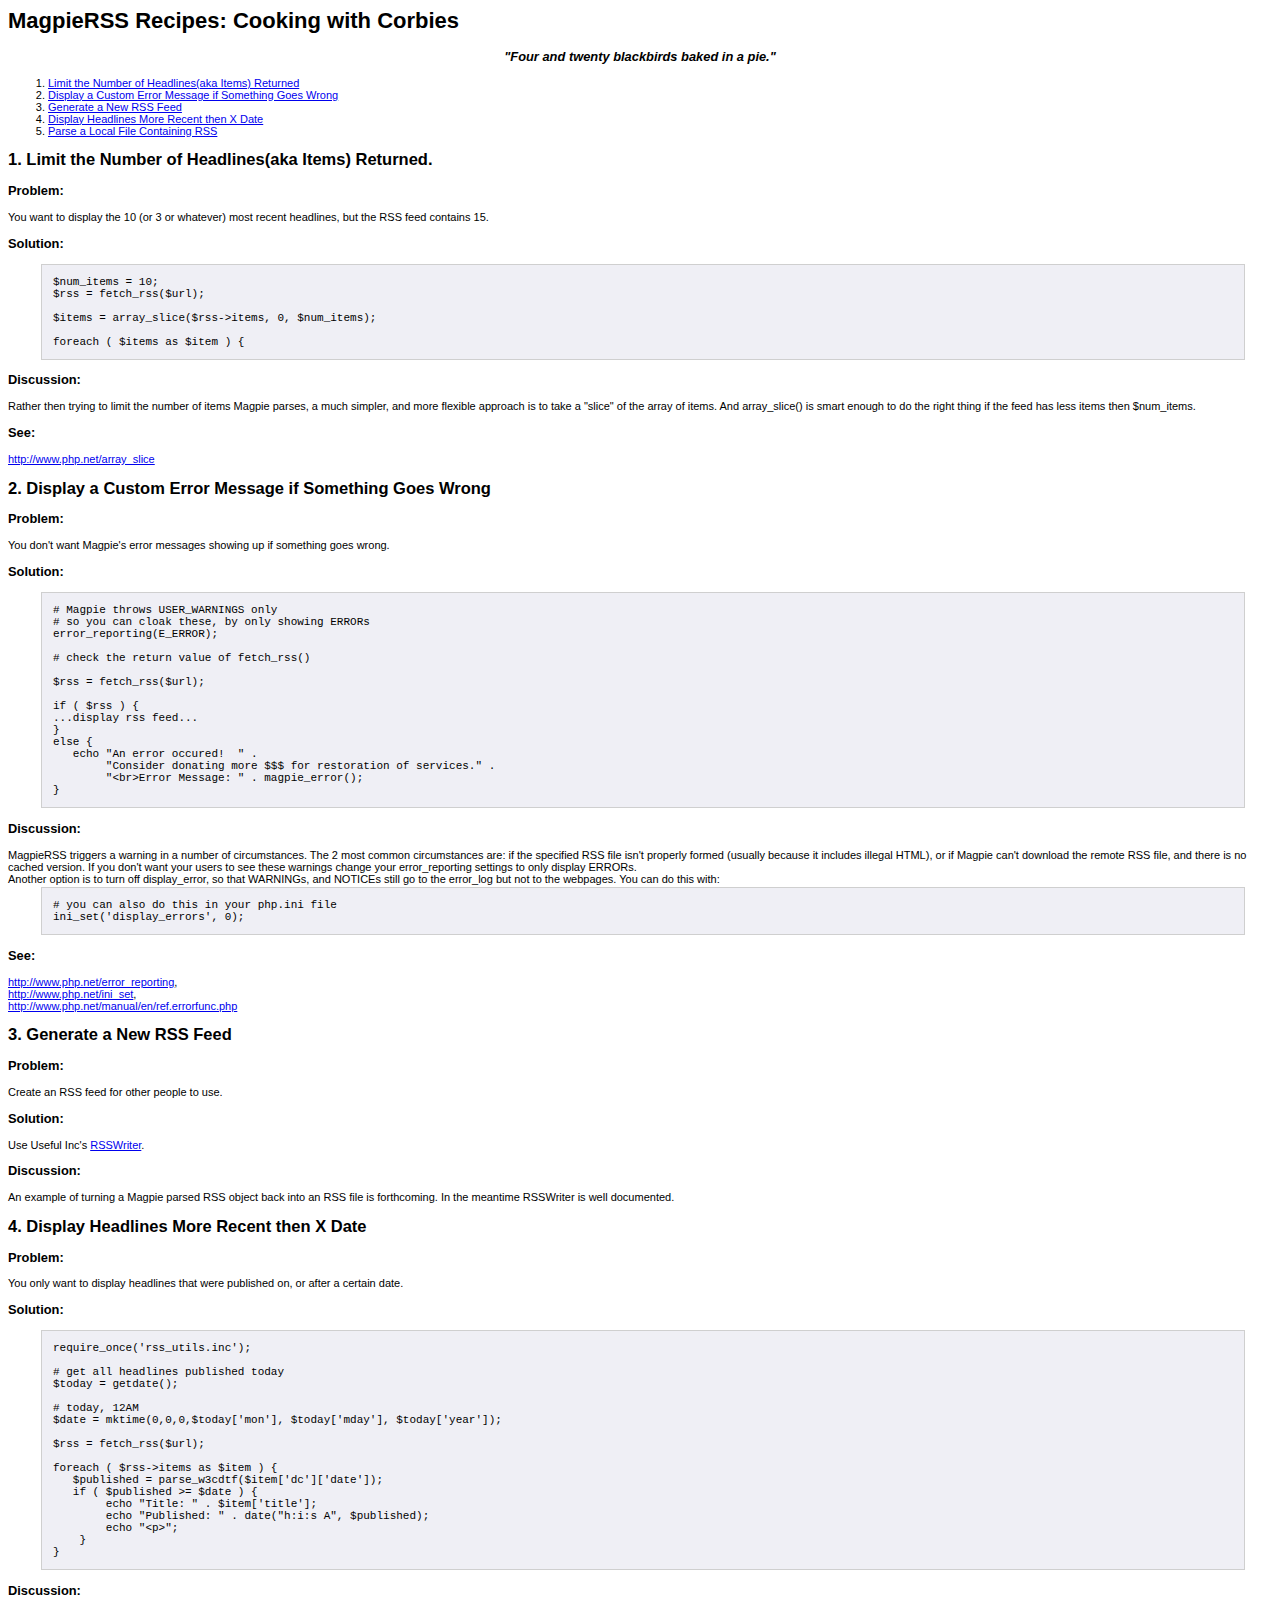
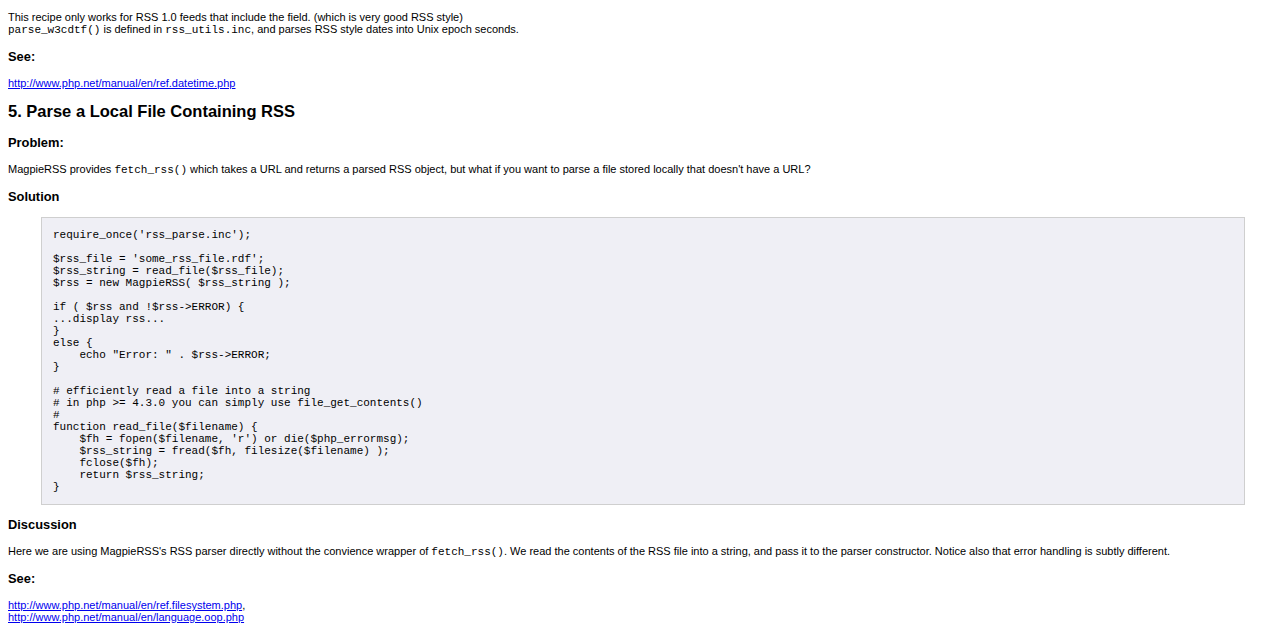
<file: charts4php/bootstrap/rss/htdocs/cookbook.html>
<html>
	<head>
	<title>Magie RSS Recipes:  Simple PHP RSS How To</title>
	<style>
	body {
		font-family:trebuchet MS, trebuchet, verdana, arial, sans-serif; 
		font-size: 11px; 
	
	}
	
	pre { font-family: "Courier New", monospace; 
      padding: 1em; 
      margin: 0.2em 2.5em 0.2em 3em;
      background-color: #efeff5;
      border: 1px solid #cfcfcf;
      white-space: pre;
 	}

	</style>
	</head>
	<body>
<p>
<h1>MagpieRSS Recipes:  Cooking with Corbies</h1>

<div align="center"><h3><em>"Four and twenty blackbirds baked in a
pie."</em></h3></div>
</p>
<p>
<ol>
<li><a href="#limit">Limit the Number of Headlines(aka Items) Returned</a></li>
<li><a href="#error_message">Display a Custom Error Message if Something Goes
Wrong</a></li>
<li><a href="#write_rss">Generate a New RSS Feed</a></li>
<li><a href="#by_date">Display Headlines More Recent then X Date</a></li>
<li><a href="#from_file">Parse a Local File Containing RSS</a></li>

</ol>
</p>

<a name="limit"></a><h2>1. Limit the Number of Headlines(aka Items) Returned.</h2>

<h3>Problem:</h3>

You want to display the 10 (or 3 or whatever) most recent headlines, but the RSS feed
contains 15.

<h3>Solution:</h3>

<pre>
$num_items = 10;
$rss = fetch_rss($url);

$items = array_slice($rss->items, 0, $num_items);

foreach ( $items as $item ) {
</pre>
<h3>Discussion:</h3>

Rather then trying to limit the number of items Magpie parses, a much simpler,
and more flexible approach is to take a "slice" of the array of items.  And
array_slice() is smart enough to do the right thing if the feed has less items
then $num_items.

<h3>See:</h3> <a href="http://www.php.net/array_slice">http://www.php.net/array_slice</a>
</p>

<a name="error_message"></a><h2>2. Display a Custom Error Message if Something Goes Wrong</h2>

<h3>Problem:</h3>

You don't want Magpie's error messages showing up if something goes wrong.

<h3>Solution:</h3>
<pre>
# Magpie throws USER_WARNINGS only
# so you can cloak these, by only showing ERRORs
error_reporting(E_ERROR);

# check the return value of fetch_rss()

$rss = fetch_rss($url);

if ( $rss ) {
...display rss feed...
}
else {
   echo "An error occured!  " .
        "Consider donating more $$$ for restoration of services." .
        "&lt;br&gt;Error Message: " . magpie_error();
}
</pre>
<h3>Discussion:</h3>

MagpieRSS triggers a warning in a number of circumstances.  The 2 most common
circumstances are:  if the specified RSS file isn't properly formed (usually
because it includes illegal HTML), or if Magpie can't download the remote RSS
file, and there is no cached version.  

If you don't want your users to see these warnings change your error_reporting
settings to only display ERRORs.<br />
Another option is to turn off display_error,
so that WARNINGs, and NOTICEs still go to the error_log but not to the webpages.

You can do this with:

<pre>
# you can also do this in your php.ini file
ini_set('display_errors', 0);
</pre>

<h3>See:</h3>
<a
href="http://www.php.net/error_reporting">http://www.php.net/error_reporting</a>,<br
/>
<a href="http://www.php.net/ini_set">http://www.php.net/ini_set</a>, <br />
<a
href="http://www.php.net/manual/en/ref.errorfunc.php">http://www.php.net/manual/en/ref.errorfunc.php</a><br
/>

<a name="write_rss"></a><h2>3. Generate a New RSS Feed</h2>

<h3>Problem:</h3>

Create an RSS feed for other people to use.

<h3>Solution:</h3>

Use Useful Inc's <a href="http://usefulinc.com/rss/rsswriter/">RSSWriter</a>.

<h3>Discussion:</h3>

An example of turning a Magpie parsed RSS object back into an RSS file is
forthcoming.  In the meantime RSSWriter is well documented.

<a name="by_date"></a><h2>4. Display Headlines More Recent then X Date</h2>

<h3>Problem:</h3>

You only want to display headlines that were published on, or after a certain
date.


<h3>Solution:</h3>
<pre>
require_once('rss_utils.inc');

# get all headlines published today
$today = getdate();

# today, 12AM
$date = mktime(0,0,0,$today['mon'], $today['mday'], $today['year']);

$rss = fetch_rss($url);

foreach ( $rss->items as $item ) {
   $published = parse_w3cdtf($item['dc']['date']);
   if ( $published &gt;= $date ) {
        echo "Title: " . $item['title'];
        echo "Published: " . date("h:i:s A", $published);
        echo "&lt;p&gt;";
    }
}
</pre>
<h3>Discussion:</h3>

This recipe only works for RSS 1.0 feeds that include the <dc:date> field.
(which is very good RSS style) <br /> 
<code>parse_w3cdtf()</code> is defined in
<code>rss_utils.inc</code>, and parses RSS style dates into Unix epoch
seconds.  

<h3>See: </h3>
<a
href="http://www.php.net/manual/en/ref.datetime.php">http://www.php.net/manual/en/ref.datetime.php</a>

<a name="from_file"></a>
<h2>5. Parse a Local File Containing RSS</h2>
<h3>Problem:</h3>
MagpieRSS provides <code>fetch_rss()</code> which takes a URL and returns a
parsed RSS object, but what if you want to parse a file stored locally that
doesn't have a URL?

<h3>Solution</h3>
<pre>
require_once('rss_parse.inc');

$rss_file = 'some_rss_file.rdf';
$rss_string = read_file($rss_file);
$rss = new MagpieRSS( $rss_string );

if ( $rss and !$rss->ERROR) {
...display rss...
}
else {
    echo "Error: " . $rss->ERROR;
}

# efficiently read a file into a string
# in php >= 4.3.0 you can simply use file_get_contents()
#
function read_file($filename) {
    $fh = fopen($filename, 'r') or die($php_errormsg);
    $rss_string = fread($fh, filesize($filename) );
    fclose($fh);
    return $rss_string;
}
</pre>

<h3>Discussion</h3>
Here we are using MagpieRSS's RSS parser directly without the convience wrapper
of <code>fetch_rss()</code>.  We read the contents of the RSS file into a
string, and pass it to the parser constructor.  Notice also that error handling
is subtly different.

<h3>See: </h3>
<a
href="http://www.php.net/manual/en/ref.filesystem.php">http://www.php.net/manual/en/ref.filesystem.php</a>,<br
/>
<a
href="http://www.php.net/manual/en/language.oop.php">http://www.php.net/manual/en/language.oop.php</a>

<!-- 
<a name="link"></a><h2>#. Recipe</h2>
<h3>Problem:</h3>
Problem description
<h3>Solution</h3>
<pre>
code
</pre>
<h3>Discussion/h3>
Discuss code
<h3>See: </h3>
Documentation links:
-->

</body>
</html>
</file>
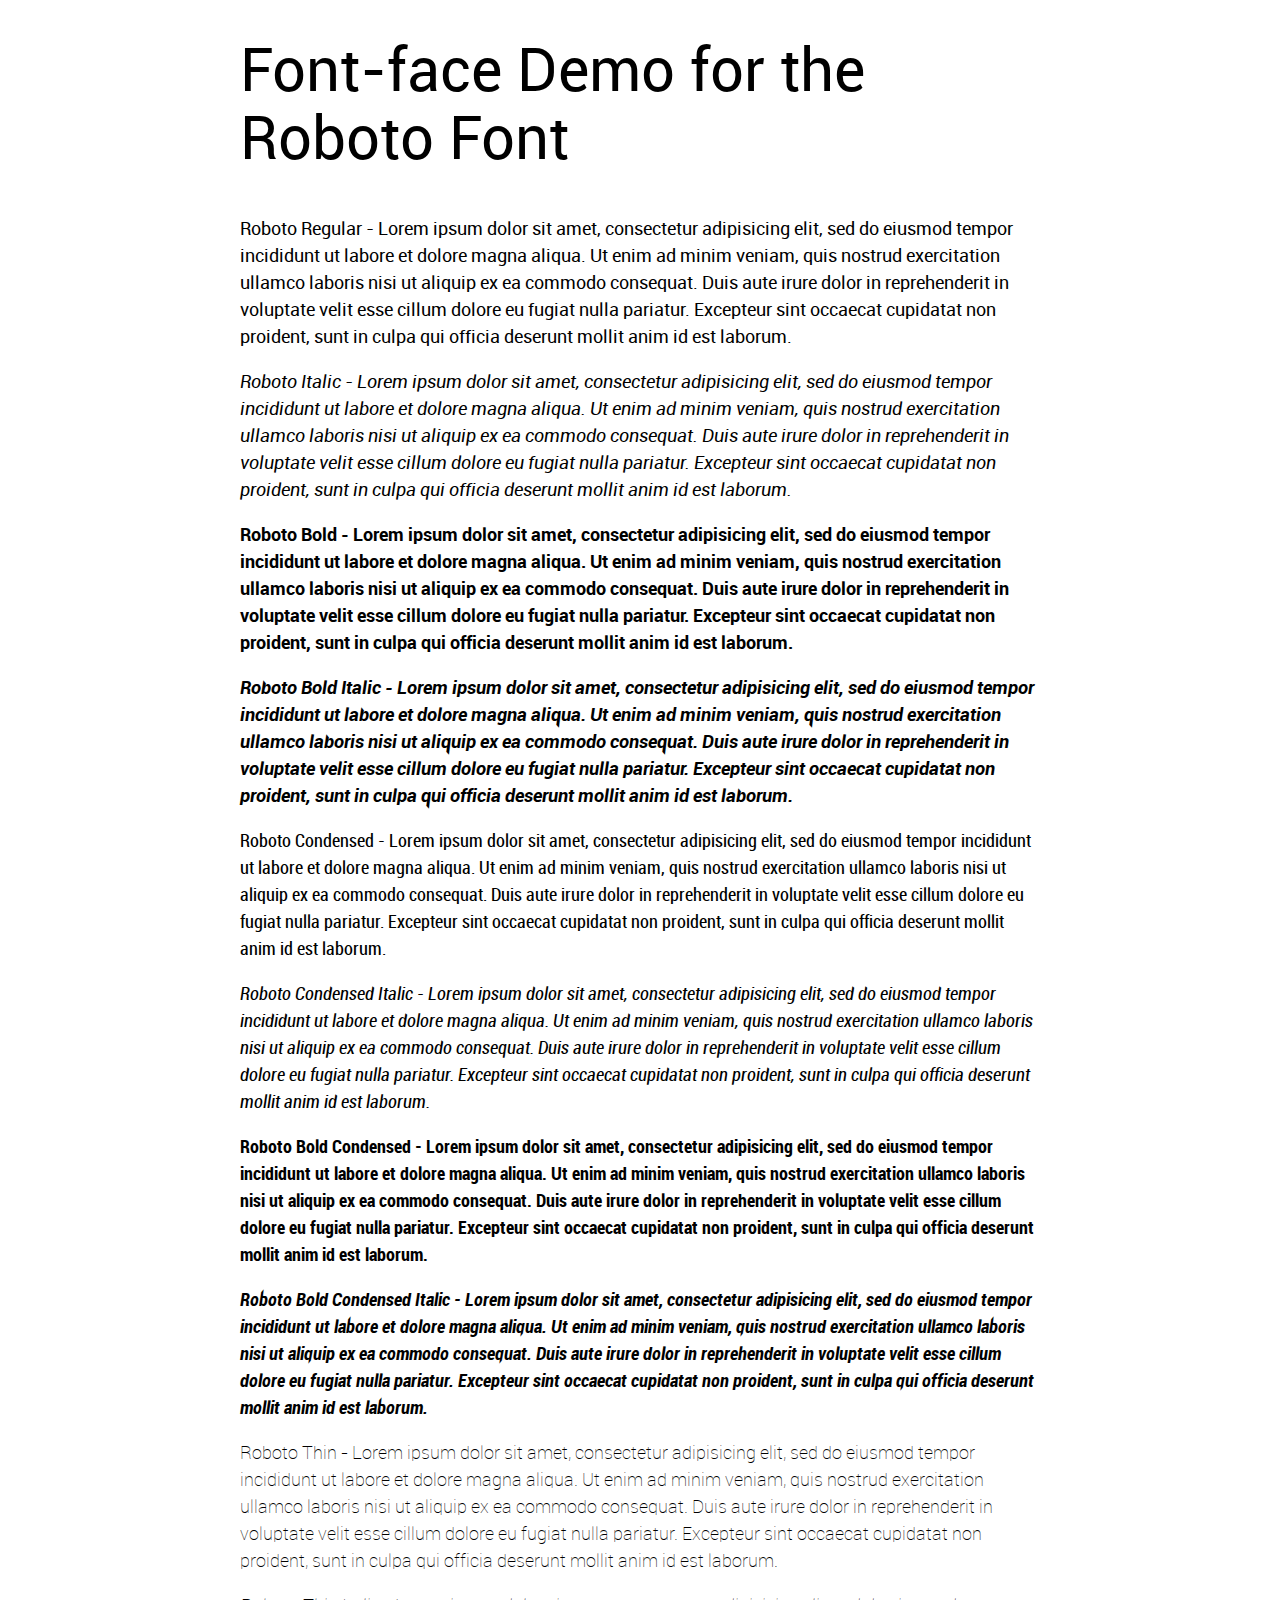
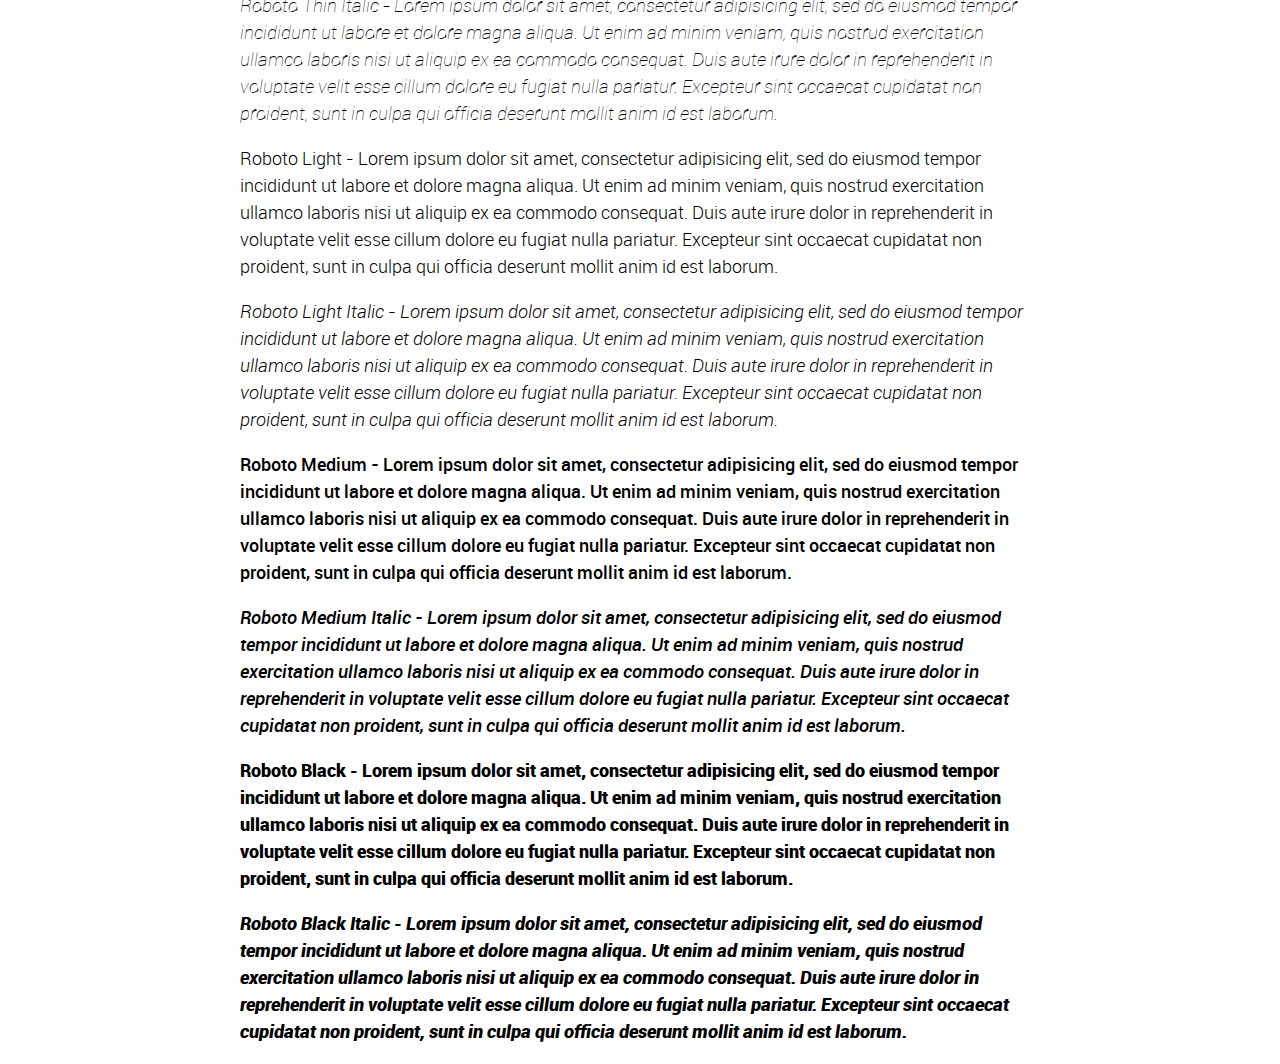
<file: charts4php/lib/js/fonts/demo.html>
<!DOCTYPE html PUBLIC "-//W3C//DTD XHTML 1.0 Strict//EN"
	"http://www.w3.org/TR/xhtml1/DTD/xhtml1-strict.dtd">

<html xmlns="http://www.w3.org/1999/xhtml" xml:lang="en" lang="en">
<head>
	<meta http-equiv="Content-Type" content="text/html; charset=utf-8"/>

	<title>Font Face Demo</title>
	<link rel="stylesheet" href="stylesheet.css" type="text/css" charset="utf-8">
	<style type="text/css" media="screen">
		h1.fontface {font: 60px/68px 'RobotoRegular', Arial, sans-serif;letter-spacing: 0;}

		p.style1 {font: 18px/27px 'RobotoRegular', Arial, sans-serif;}
		p.style2 {font: 18px/27px 'RobotoItalic', Arial, sans-serif;}
		p.style3 {font: 18px/27px 'RobotoBold', Arial, sans-serif;}
		p.style4 {font: 18px/27px 'RobotoBoldItalic', Arial, sans-serif;}
		p.style5 {font: 18px/27px 'RobotoCondensed', Arial, sans-serif;}
		p.style6 {font: 18px/27px 'RobotoCondensedItalic', Arial, sans-serif;}
		p.style7 {font: 18px/27px 'RobotoBoldCondensed', Arial, sans-serif;}
		p.style8 {font: 18px/27px 'RobotoBoldCondensedItalic', Arial, sans-serif;}
		p.style9 {font: 18px/27px 'RobotoThin', Arial, sans-serif;}
		p.style10 {font: 18px/27px 'RobotoThinItalic', Arial, sans-serif;}
		p.style11 {font: 18px/27px 'RobotoLight', Arial, sans-serif;}
		p.style12 {font: 18px/27px 'RobotoLightItalic', Arial, sans-serif;}
		p.style13 {font: 18px/27px 'RobotoMedium', Arial, sans-serif;}
		p.style14 {font: 18px/27px 'RobotoMediumItalic', Arial, sans-serif;}
		p.style15 {font: 18px/27px 'RobotoBlack', Arial, sans-serif;}
		p.style16 {font: 18px/27px 'RobotoBlackItalic', Arial, sans-serif;}
		
		#container {
			width: 800px;
			margin-left: auto;
			margin-right: auto;
		}
	</style>
</head>

<body>
	<div id="container">
		<h1 class="fontface">Font-face Demo for the Roboto Font</h1>
	
	 

	<p class="style1">Roboto Regular - Lorem ipsum dolor sit amet, consectetur adipisicing elit, sed do eiusmod tempor incididunt ut labore et dolore magna aliqua. Ut enim ad minim veniam, quis nostrud exercitation ullamco laboris nisi ut aliquip ex ea commodo consequat. Duis aute irure dolor in reprehenderit in voluptate velit esse cillum dolore eu fugiat nulla pariatur. Excepteur sint occaecat cupidatat non proident, sunt in culpa qui officia deserunt mollit anim id est laborum.</p>

	 

	<p class="style2">Roboto Italic - Lorem ipsum dolor sit amet, consectetur adipisicing elit, sed do eiusmod tempor incididunt ut labore et dolore magna aliqua. Ut enim ad minim veniam, quis nostrud exercitation ullamco laboris nisi ut aliquip ex ea commodo consequat. Duis aute irure dolor in reprehenderit in voluptate velit esse cillum dolore eu fugiat nulla pariatur. Excepteur sint occaecat cupidatat non proident, sunt in culpa qui officia deserunt mollit anim id est laborum.</p>

	 

	<p class="style3">Roboto Bold - Lorem ipsum dolor sit amet, consectetur adipisicing elit, sed do eiusmod tempor incididunt ut labore et dolore magna aliqua. Ut enim ad minim veniam, quis nostrud exercitation ullamco laboris nisi ut aliquip ex ea commodo consequat. Duis aute irure dolor in reprehenderit in voluptate velit esse cillum dolore eu fugiat nulla pariatur. Excepteur sint occaecat cupidatat non proident, sunt in culpa qui officia deserunt mollit anim id est laborum.</p>

	 

	<p class="style4">Roboto Bold Italic - Lorem ipsum dolor sit amet, consectetur adipisicing elit, sed do eiusmod tempor incididunt ut labore et dolore magna aliqua. Ut enim ad minim veniam, quis nostrud exercitation ullamco laboris nisi ut aliquip ex ea commodo consequat. Duis aute irure dolor in reprehenderit in voluptate velit esse cillum dolore eu fugiat nulla pariatur. Excepteur sint occaecat cupidatat non proident, sunt in culpa qui officia deserunt mollit anim id est laborum.</p>

	 

	<p class="style5">Roboto Condensed - Lorem ipsum dolor sit amet, consectetur adipisicing elit, sed do eiusmod tempor incididunt ut labore et dolore magna aliqua. Ut enim ad minim veniam, quis nostrud exercitation ullamco laboris nisi ut aliquip ex ea commodo consequat. Duis aute irure dolor in reprehenderit in voluptate velit esse cillum dolore eu fugiat nulla pariatur. Excepteur sint occaecat cupidatat non proident, sunt in culpa qui officia deserunt mollit anim id est laborum.</p>

	 

	<p class="style6">Roboto Condensed Italic - Lorem ipsum dolor sit amet, consectetur adipisicing elit, sed do eiusmod tempor incididunt ut labore et dolore magna aliqua. Ut enim ad minim veniam, quis nostrud exercitation ullamco laboris nisi ut aliquip ex ea commodo consequat. Duis aute irure dolor in reprehenderit in voluptate velit esse cillum dolore eu fugiat nulla pariatur. Excepteur sint occaecat cupidatat non proident, sunt in culpa qui officia deserunt mollit anim id est laborum.</p>

	 

	<p class="style7">Roboto Bold Condensed - Lorem ipsum dolor sit amet, consectetur adipisicing elit, sed do eiusmod tempor incididunt ut labore et dolore magna aliqua. Ut enim ad minim veniam, quis nostrud exercitation ullamco laboris nisi ut aliquip ex ea commodo consequat. Duis aute irure dolor in reprehenderit in voluptate velit esse cillum dolore eu fugiat nulla pariatur. Excepteur sint occaecat cupidatat non proident, sunt in culpa qui officia deserunt mollit anim id est laborum.</p>

	 

	<p class="style8">Roboto Bold Condensed Italic - Lorem ipsum dolor sit amet, consectetur adipisicing elit, sed do eiusmod tempor incididunt ut labore et dolore magna aliqua. Ut enim ad minim veniam, quis nostrud exercitation ullamco laboris nisi ut aliquip ex ea commodo consequat. Duis aute irure dolor in reprehenderit in voluptate velit esse cillum dolore eu fugiat nulla pariatur. Excepteur sint occaecat cupidatat non proident, sunt in culpa qui officia deserunt mollit anim id est laborum.</p>

	 

	<p class="style9">Roboto Thin - Lorem ipsum dolor sit amet, consectetur adipisicing elit, sed do eiusmod tempor incididunt ut labore et dolore magna aliqua. Ut enim ad minim veniam, quis nostrud exercitation ullamco laboris nisi ut aliquip ex ea commodo consequat. Duis aute irure dolor in reprehenderit in voluptate velit esse cillum dolore eu fugiat nulla pariatur. Excepteur sint occaecat cupidatat non proident, sunt in culpa qui officia deserunt mollit anim id est laborum.</p>

	 

	<p class="style10">Roboto Thin Italic - Lorem ipsum dolor sit amet, consectetur adipisicing elit, sed do eiusmod tempor incididunt ut labore et dolore magna aliqua. Ut enim ad minim veniam, quis nostrud exercitation ullamco laboris nisi ut aliquip ex ea commodo consequat. Duis aute irure dolor in reprehenderit in voluptate velit esse cillum dolore eu fugiat nulla pariatur. Excepteur sint occaecat cupidatat non proident, sunt in culpa qui officia deserunt mollit anim id est laborum.</p>

	 

	<p class="style11">Roboto Light - Lorem ipsum dolor sit amet, consectetur adipisicing elit, sed do eiusmod tempor incididunt ut labore et dolore magna aliqua. Ut enim ad minim veniam, quis nostrud exercitation ullamco laboris nisi ut aliquip ex ea commodo consequat. Duis aute irure dolor in reprehenderit in voluptate velit esse cillum dolore eu fugiat nulla pariatur. Excepteur sint occaecat cupidatat non proident, sunt in culpa qui officia deserunt mollit anim id est laborum.</p>

	 

	<p class="style12">Roboto Light Italic - Lorem ipsum dolor sit amet, consectetur adipisicing elit, sed do eiusmod tempor incididunt ut labore et dolore magna aliqua. Ut enim ad minim veniam, quis nostrud exercitation ullamco laboris nisi ut aliquip ex ea commodo consequat. Duis aute irure dolor in reprehenderit in voluptate velit esse cillum dolore eu fugiat nulla pariatur. Excepteur sint occaecat cupidatat non proident, sunt in culpa qui officia deserunt mollit anim id est laborum.</p>

	 

	<p class="style13">Roboto Medium - Lorem ipsum dolor sit amet, consectetur adipisicing elit, sed do eiusmod tempor incididunt ut labore et dolore magna aliqua. Ut enim ad minim veniam, quis nostrud exercitation ullamco laboris nisi ut aliquip ex ea commodo consequat. Duis aute irure dolor in reprehenderit in voluptate velit esse cillum dolore eu fugiat nulla pariatur. Excepteur sint occaecat cupidatat non proident, sunt in culpa qui officia deserunt mollit anim id est laborum.</p>

	 

	<p class="style14">Roboto Medium Italic - Lorem ipsum dolor sit amet, consectetur adipisicing elit, sed do eiusmod tempor incididunt ut labore et dolore magna aliqua. Ut enim ad minim veniam, quis nostrud exercitation ullamco laboris nisi ut aliquip ex ea commodo consequat. Duis aute irure dolor in reprehenderit in voluptate velit esse cillum dolore eu fugiat nulla pariatur. Excepteur sint occaecat cupidatat non proident, sunt in culpa qui officia deserunt mollit anim id est laborum.</p>

	 

	<p class="style15">Roboto Black - Lorem ipsum dolor sit amet, consectetur adipisicing elit, sed do eiusmod tempor incididunt ut labore et dolore magna aliqua. Ut enim ad minim veniam, quis nostrud exercitation ullamco laboris nisi ut aliquip ex ea commodo consequat. Duis aute irure dolor in reprehenderit in voluptate velit esse cillum dolore eu fugiat nulla pariatur. Excepteur sint occaecat cupidatat non proident, sunt in culpa qui officia deserunt mollit anim id est laborum.</p>

	 

	<p class="style16">Roboto Black Italic - Lorem ipsum dolor sit amet, consectetur adipisicing elit, sed do eiusmod tempor incididunt ut labore et dolore magna aliqua. Ut enim ad minim veniam, quis nostrud exercitation ullamco laboris nisi ut aliquip ex ea commodo consequat. Duis aute irure dolor in reprehenderit in voluptate velit esse cillum dolore eu fugiat nulla pariatur. Excepteur sint occaecat cupidatat non proident, sunt in culpa qui officia deserunt mollit anim id est laborum.</p>

		</div>
</body>
</html>
</file>
<file: charts4php/lib/js/fonts/stylesheet.css>
/* Generated by Font Squirrel (http://www.fontsquirrel.com) on July 14, 2012 06:37:55 AM America/New_York */



@font-face {
    font-family: 'RobotoRegular';
    src: url('Roboto-Regular-webfont.eot');
    src: url('Roboto-Regular-webfont.eot?#iefix') format('embedded-opentype'),
         url('Roboto-Regular-webfont.woff') format('woff'),
         url('Roboto-Regular-webfont.ttf') format('truetype'),
         url('Roboto-Regular-webfont.svg#RobotoRegular') format('svg');
    font-weight: normal;
    font-style: normal;

}

@font-face {
    font-family: 'RobotoItalic';
    src: url('Roboto-Italic-webfont.eot');
    src: url('Roboto-Italic-webfont.eot?#iefix') format('embedded-opentype'),
         url('Roboto-Italic-webfont.woff') format('woff'),
         url('Roboto-Italic-webfont.ttf') format('truetype'),
         url('Roboto-Italic-webfont.svg#RobotoItalic') format('svg');
    font-weight: normal;
    font-style: normal;

}

@font-face {
    font-family: 'RobotoBold';
    src: url('Roboto-Bold-webfont.eot');
    src: url('Roboto-Bold-webfont.eot?#iefix') format('embedded-opentype'),
         url('Roboto-Bold-webfont.woff') format('woff'),
         url('Roboto-Bold-webfont.ttf') format('truetype'),
         url('Roboto-Bold-webfont.svg#RobotoBold') format('svg');
    font-weight: normal;
    font-style: normal;

}

@font-face {
    font-family: 'RobotoBoldItalic';
    src: url('Roboto-BoldItalic-webfont.eot');
    src: url('Roboto-BoldItalic-webfont.eot?#iefix') format('embedded-opentype'),
         url('Roboto-BoldItalic-webfont.woff') format('woff'),
         url('Roboto-BoldItalic-webfont.ttf') format('truetype'),
         url('Roboto-BoldItalic-webfont.svg#RobotoBoldItalic') format('svg');
    font-weight: normal;
    font-style: normal;

}

@font-face {
    font-family: 'RobotoCondensed';
    src: url('Roboto-Condensed-webfont.eot');
    src: url('Roboto-Condensed-webfont.eot?#iefix') format('embedded-opentype'),
         url('Roboto-Condensed-webfont.woff') format('woff'),
         url('Roboto-Condensed-webfont.ttf') format('truetype'),
         url('Roboto-Condensed-webfont.svg#RobotoCondensed') format('svg');
    font-weight: normal;
    font-style: normal;

}

@font-face {
    font-family: 'RobotoCondensedItalic';
    src: url('Roboto-CondensedItalic-webfont.eot');
    src: url('Roboto-CondensedItalic-webfont.eot?#iefix') format('embedded-opentype'),
         url('Roboto-CondensedItalic-webfont.woff') format('woff'),
         url('Roboto-CondensedItalic-webfont.ttf') format('truetype'),
         url('Roboto-CondensedItalic-webfont.svg#RobotoCondensedItalic') format('svg');
    font-weight: normal;
    font-style: normal;

}

@font-face {
    font-family: 'RobotoBoldCondensed';
    src: url('Roboto-BoldCondensed-webfont.eot');
    src: url('Roboto-BoldCondensed-webfont.eot?#iefix') format('embedded-opentype'),
         url('Roboto-BoldCondensed-webfont.woff') format('woff'),
         url('Roboto-BoldCondensed-webfont.ttf') format('truetype'),
         url('Roboto-BoldCondensed-webfont.svg#RobotoBoldCondensed') format('svg');
    font-weight: normal;
    font-style: normal;

}

@font-face {
    font-family: 'RobotoBoldCondensedItalic';
    src: url('Roboto-BoldCondensedItalic-webfont.eot');
    src: url('Roboto-BoldCondensedItalic-webfont.eot?#iefix') format('embedded-opentype'),
         url('Roboto-BoldCondensedItalic-webfont.woff') format('woff'),
         url('Roboto-BoldCondensedItalic-webfont.ttf') format('truetype'),
         url('Roboto-BoldCondensedItalic-webfont.svg#RobotoBoldCondensedItalic') format('svg');
    font-weight: normal;
    font-style: normal;

}

@font-face {
    font-family: 'RobotoThin';
    src: url('Roboto-Thin-webfont.eot');
    src: url('Roboto-Thin-webfont.eot?#iefix') format('embedded-opentype'),
         url('Roboto-Thin-webfont.woff') format('woff'),
         url('Roboto-Thin-webfont.ttf') format('truetype'),
         url('Roboto-Thin-webfont.svg#RobotoThin') format('svg');
    font-weight: normal;
    font-style: normal;

}

@font-face {
    font-family: 'RobotoThinItalic';
    src: url('Roboto-ThinItalic-webfont.eot');
    src: url('Roboto-ThinItalic-webfont.eot?#iefix') format('embedded-opentype'),
         url('Roboto-ThinItalic-webfont.woff') format('woff'),
         url('Roboto-ThinItalic-webfont.ttf') format('truetype'),
         url('Roboto-ThinItalic-webfont.svg#RobotoThinItalic') format('svg');
    font-weight: normal;
    font-style: normal;

}

@font-face {
    font-family: 'RobotoLight';
    src: url('Roboto-Light-webfont.eot');
    src: url('Roboto-Light-webfont.eot?#iefix') format('embedded-opentype'),
         url('Roboto-Light-webfont.woff') format('woff'),
         url('Roboto-Light-webfont.ttf') format('truetype'),
         url('Roboto-Light-webfont.svg#RobotoLight') format('svg');
    font-weight: normal;
    font-style: normal;

}

@font-face {
    font-family: 'RobotoLightItalic';
    src: url('Roboto-LightItalic-webfont.eot');
    src: url('Roboto-LightItalic-webfont.eot?#iefix') format('embedded-opentype'),
         url('Roboto-LightItalic-webfont.woff') format('woff'),
         url('Roboto-LightItalic-webfont.ttf') format('truetype'),
         url('Roboto-LightItalic-webfont.svg#RobotoLightItalic') format('svg');
    font-weight: normal;
    font-style: normal;

}

@font-face {
    font-family: 'RobotoMedium';
    src: url('Roboto-Medium-webfont.eot');
    src: url('Roboto-Medium-webfont.eot?#iefix') format('embedded-opentype'),
         url('Roboto-Medium-webfont.woff') format('woff'),
         url('Roboto-Medium-webfont.ttf') format('truetype'),
         url('Roboto-Medium-webfont.svg#RobotoMedium') format('svg');
    font-weight: normal;
    font-style: normal;

}

@font-face {
    font-family: 'RobotoMediumItalic';
    src: url('Roboto-MediumItalic-webfont.eot');
    src: url('Roboto-MediumItalic-webfont.eot?#iefix') format('embedded-opentype'),
         url('Roboto-MediumItalic-webfont.woff') format('woff'),
         url('Roboto-MediumItalic-webfont.ttf') format('truetype'),
         url('Roboto-MediumItalic-webfont.svg#RobotoMediumItalic') format('svg');
    font-weight: normal;
    font-style: normal;

}

@font-face {
    font-family: 'RobotoBlack';
    src: url('Roboto-Black-webfont.eot');
    src: url('Roboto-Black-webfont.eot?#iefix') format('embedded-opentype'),
         url('Roboto-Black-webfont.woff') format('woff'),
         url('Roboto-Black-webfont.ttf') format('truetype'),
         url('Roboto-Black-webfont.svg#RobotoBlack') format('svg');
    font-weight: normal;
    font-style: normal;

}

@font-face {
    font-family: 'RobotoBlackItalic';
    src: url('Roboto-BlackItalic-webfont.eot');
    src: url('Roboto-BlackItalic-webfont.eot?#iefix') format('embedded-opentype'),
         url('Roboto-BlackItalic-webfont.woff') format('woff'),
         url('Roboto-BlackItalic-webfont.ttf') format('truetype'),
         url('Roboto-BlackItalic-webfont.svg#RobotoBlackItalic') format('svg');
    font-weight: normal;
    font-style: normal;

}
</file>
